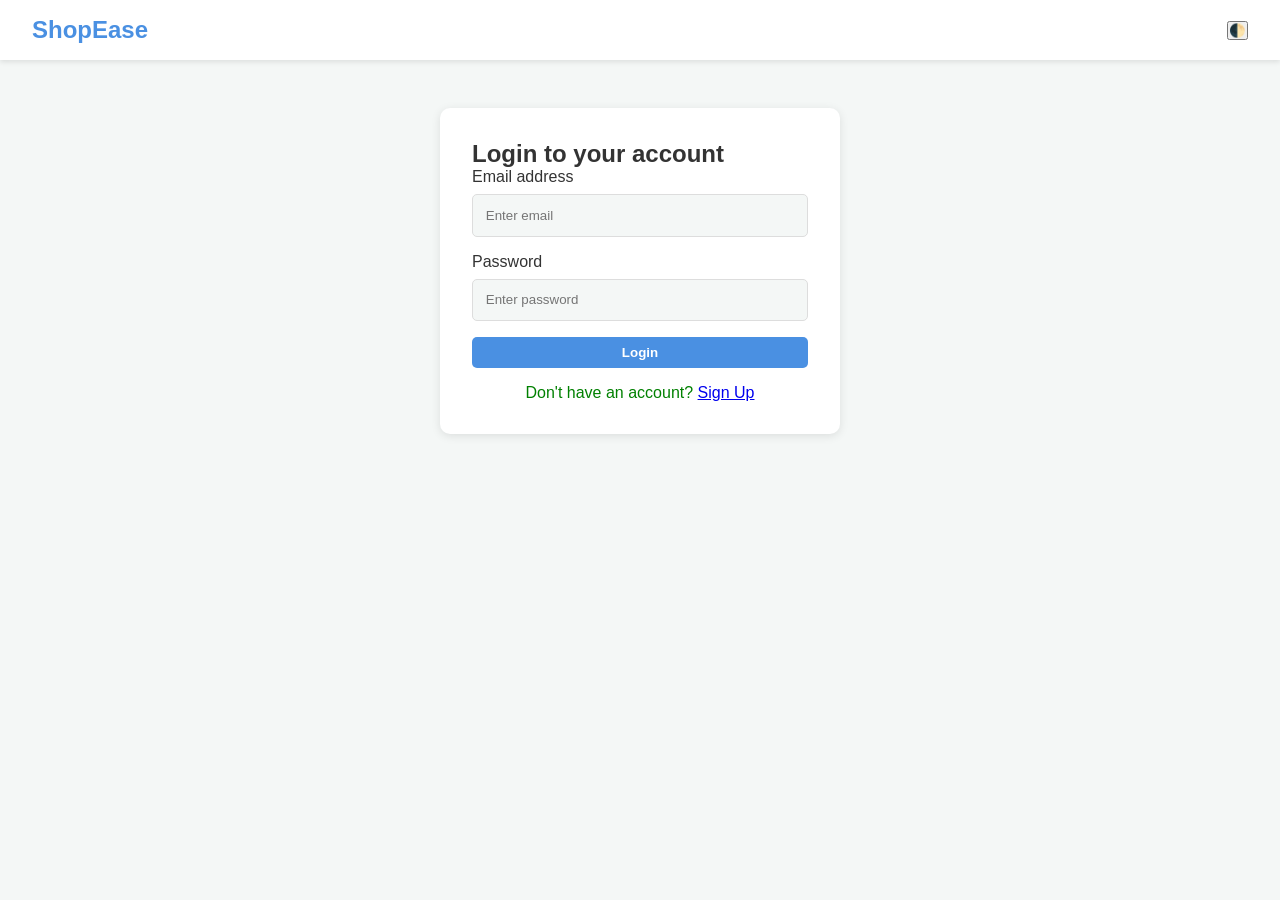
<file: login.html>
<!DOCTYPE html>
<html lang="en">
<head>
    <meta charset="UTF-8">
    <meta name="viewport" content="width=device-width, initial-scale=1.0">
    <title>Login</title>
    <link rel="stylesheet" href="style.css">
</head>
<body>
    <header>
        <a href="index.html" class="logo">ShopEase</a>
        <div class="nav-icons">
            <button onclick="toggleTheme()">🌓</button>
        </div>
    </header>

    <div class="form-container">
        <h2>Login to your account</h2>
        <form onsubmit="login(event)">
            <div class="form-group">
                <label>Email address</label>
                <input type="email" id="login-email" required placeholder="Enter email">
            </div>
            <div class="form-group">
                <label>Password</label>
                <input type="password" id="login-password" required placeholder="Enter password">
            </div>
            <button type="submit" class="btn btn-primary" style="width:100%">Login</button>
        </form>
        <p class="message">Don't have an account? <a href="signup.html">Sign Up</a></p>
    </div>
    <script src="script.js"></script>
</body>
</html>
</file>
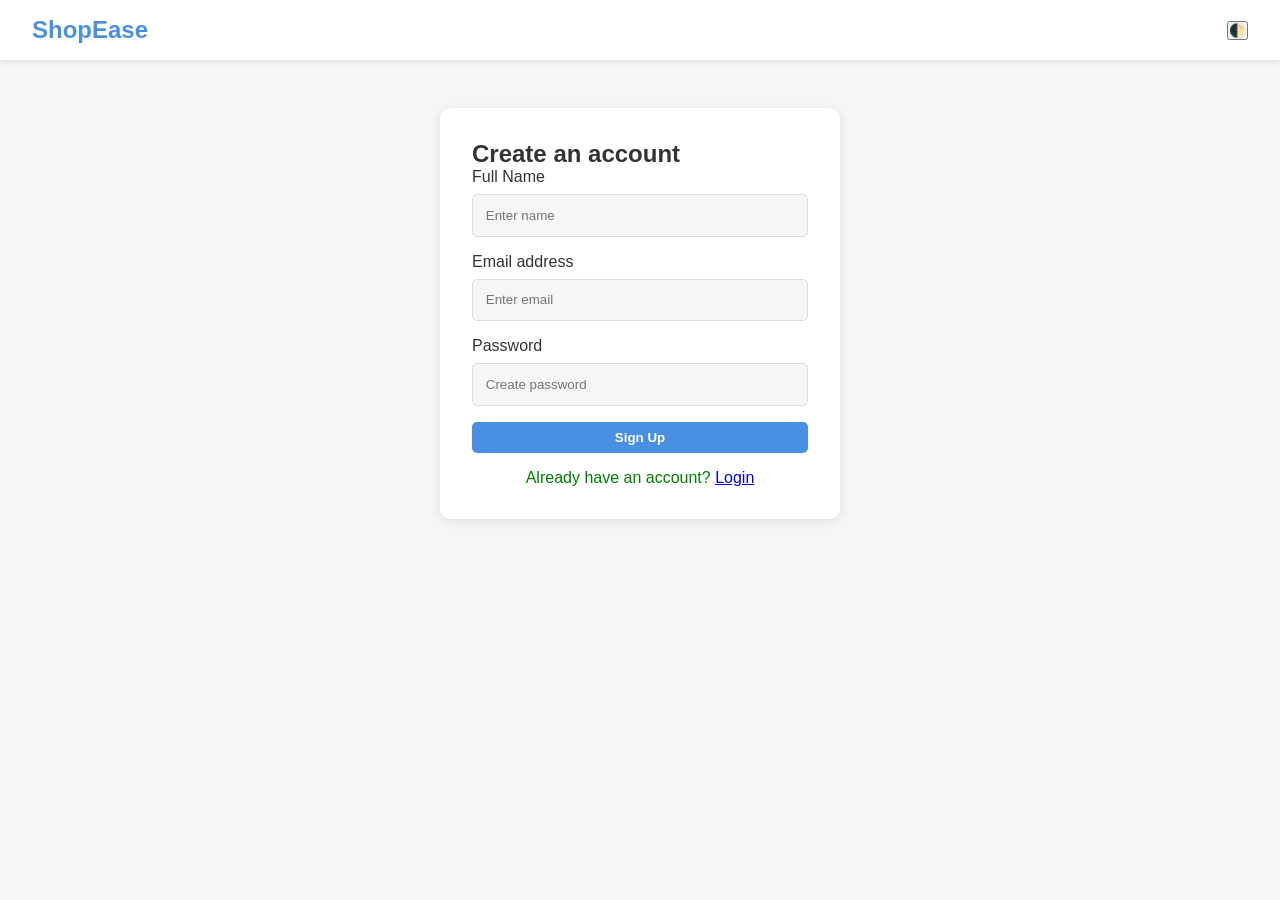
<file: signup.html>
<!DOCTYPE html>
<html lang="en">
<head>
    <meta charset="UTF-8">
    <meta name="viewport" content="width=device-width, initial-scale=1.0">
    <title>Signup</title>
    <link rel="stylesheet" href="style.css">
</head>
<body>
    <header>
        <a href="index.html" class="logo">ShopEase</a>
        <div class="nav-icons">
            <button onclick="toggleTheme()">🌓</button>
        </div>
    </header>

    <div class="form-container">
        <h2>Create an account</h2>
        <form onsubmit="signup(event)">
            <div class="form-group">
                <label>Full Name</label>
                <input type="text" id="name" required placeholder="Enter name">
            </div>
            <div class="form-group">
                <label>Email address</label>
                <input type="email" id="email" required placeholder="Enter email">
            </div>
            <div class="form-group">
                <label>Password</label>
                <input type="password" id="password" required placeholder="Create password">
            </div>
            <button type="submit" class="btn btn-primary" style="width:100%">Sign Up</button>
        </form>
        <p class="message">Already have an account? <a href="login.html">Login</a></p>
    </div>
    <script src="script.js"></script>
</body>
</html>
</file>
<file: style.css>
:root {
    --primary-color: #4a90e2;
    --bg-color: #f4f7f6;
    --card-bg: #ffffff;
    --text-color: #333333;
    --nav-bg: #ffffff;
}

body.dark-mode {
    --bg-color: #121212;
    --card-bg: #1e1e1e;
    --text-color: #f0f0f0;
    --nav-bg: #1e1e1e;
}

* {
    box-sizing: border-box;
    margin: 0;
    padding: 0;
    font-family: 'Segoe UI', Tahoma, Geneva, Verdana, sans-serif;
    transition: background 0.3s, color 0.3s;
}

body {
    background-color: var(--bg-color);
    color: var(--text-color);
}

/* Navbar */
header {
    background-color: var(--nav-bg);
    padding: 1rem 2rem;
    box-shadow: 0 2px 5px rgba(0,0,0,0.1);
    position: sticky;
    top: 0;
    z-index: 100;
    display: flex;
    justify-content: space-between;
    align-items: center;
}

.logo {
    font-size: 1.5rem;
    font-weight: bold;
    color: var(--primary-color);
    text-decoration: none;
}

nav {
    display: flex;
    align-items: center;
    gap: 1rem;
}

nav a, nav button {
    text-decoration: none;
    color: var(--text-color);
    padding: 0.5rem 1rem;
    border-radius: 5px;
    cursor: pointer;
    background: none;
    border: none;
    font-size: 1rem;
}

nav a:hover, nav button:hover {
    background-color: var(--primary-color);
    color: white;
}

.nav-icons {
    display: flex;
    align-items: center;
    gap: 15px;
}

.badge-icon {
    position: relative;
    cursor: pointer;
    font-size: 1.2rem;
}

.badge-count {
    position: absolute;
    top: -8px;
    right: -8px;
    background: red;
    color: white;
    font-size: 0.7rem;
    width: 18px;
    height: 18px;
    border-radius: 50%;
    display: flex;
    justify-content: center;
    align-items: center;
}

/* Hero Slider */
.hero-slider {
    position: relative;
    max-width: 1200px;
    margin: 2rem auto;
    overflow: hidden;
    border-radius: 10px;
    height: 400px;
}

.slides-container {
    display: flex;
    transition: transform 0.5s ease-in-out;
    height: 100%;
}

.slide {
    min-width: 100%;
    height: 100%;
    background-size: cover;
    background-position: center;
    display: flex;
    align-items: center;
    justify-content: center;
    color: white;
    font-size: 2rem;
    text-shadow: 2px 2px 4px rgba(0,0,0,0.5);
}

.slider-btn {
    position: absolute;
    top: 50%;
    transform: translateY(-50%);
    background: rgba(255,255,255,0.7);
    border: none;
    padding: 1rem;
    cursor: pointer;
    font-size: 1.5rem;
    z-index: 10;
}

.prev-btn { left: 10px; }
.next-btn { right: 10px; }

/* Main Layout */
.container {
    max-width: 1200px;
    margin: 2rem auto;
    padding: 0 1rem;
}

.controls {
    display: flex;
    flex-wrap: wrap;
    gap: 1rem;
    margin-bottom: 2rem;
    background: var(--card-bg);
    padding: 1rem;
    border-radius: 8px;
}

.search-input, .filter-select {
    padding: 0.5rem;
    border: 1px solid #ddd;
    border-radius: 5px;
    background: var(--bg-color);
    color: var(--text-color);
}

/* Products Grid */
.product-grid {
    display: grid;
    grid-template-columns: repeat(auto-fill, minmax(250px, 1fr));
    gap: 1.5rem;
}

.product-card {
    background: var(--card-bg);
    border-radius: 10px;
    overflow: hidden;
    box-shadow: 0 2px 8px rgba(0,0,0,0.1);
    display: flex;
    flex-direction: column;
    cursor: pointer;
}

.product-img {
    height: 200px;
    width: 100%;
    object-fit: cover;
}

.product-info {
    padding: 1rem;
}

.product-title { font-weight: bold; margin-bottom: 0.5rem; }
.product-price { color: var(--primary-color); font-weight: bold; }
.product-rating { color: #ffc107; font-size: 0.9rem; margin: 0.3rem 0; }

.product-actions {
    display: flex;
    justify-content: space-between;
    padding: 1rem;
    border-top: 1px solid #eee;
}

.btn {
    padding: 0.5rem 1rem;
    border: none;
    border-radius: 5px;
    cursor: pointer;
    font-weight: bold;
}

.btn-primary { background: var(--primary-color); color: white; }
.btn-danger { background: #ff6b6b; color: white; }
.btn-outline { background: transparent; border: 1px solid var(--primary-color); color: var(--primary-color); }

/* Pagination */
.pagination {
    display: flex;
    justify-content: center;
    gap: 0.5rem;
    margin-top: 2rem;
}

.page-btn {
    padding: 0.5rem 1rem;
    border: 1px solid #ddd;
    background: var(--card-bg);
    cursor: pointer;
    color: var(--text-color);
}

.page-btn.active {
    background: var(--primary-color);
    color: white;
    border-color: var(--primary-color);
}

/* Forms */
.form-container {
    max-width: 400px;
    margin: 3rem auto;
    padding: 2rem;
    background: var(--card-bg);
    border-radius: 10px;
    box-shadow: 0 2px 10px rgba(0,0,0,0.1);
}

.form-group { margin-bottom: 1rem; }
.form-group label { display: block; margin-bottom: 0.5rem; }
.form-group input { width: 100%; padding: 0.8rem; border: 1px solid #ddd; border-radius: 5px; background: var(--bg-color); color: var(--text-color); }

.message { text-align: center; margin-top: 1rem; color: green; }
.error { color: red; }

/* Mobile Menu */
.hamburger {
    display: none;
    font-size: 1.5rem;
    cursor: pointer;
}

@media (max-width: 768px) {
    .hamburger { display: block; }
    .nav-links { display: none; flex-direction: column; position: absolute; top: 70px; left: 0; width: 100%; background: var(--nav-bg); padding: 1rem; box-shadow: 0 2px 5px rgba(0,0,0,0.1); }
    .nav-links.active { display: flex; }
    .hero-slider { height: 250px; }
}
</file>
